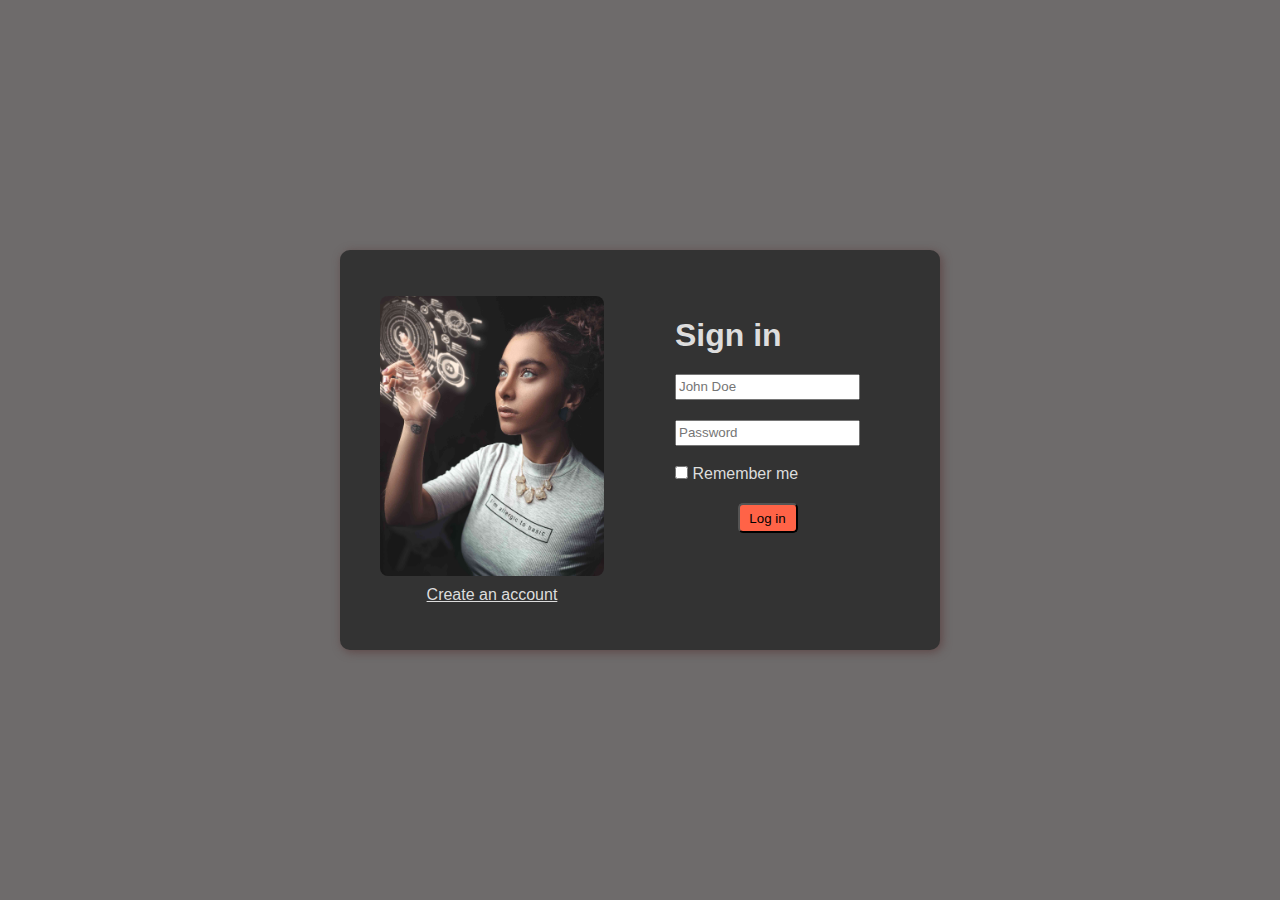
<file: index.html>
<!DOCTYPE html>

<html lang="en">
  <head>
    <meta charset="UTF-8" />
    <meta name="viewport" content="width=device-width, initial-scale=1.0" />
    <link rel="stylesheet" href="./index.css" />
    <script type="text/javascript" src="./index.js"></script>
    <title>Sign in</title>
  </head>
  <body class="flex">
    <main class="container flex">
      <section class="left flex column">
        <img src="./imgs/sign-in.jpg" alt="" height="280" />
        <a href="./sign-up.html">Create an account</a>
      </section>
      <section class="right flex column">
        <h1>Sign in</h1>
        <input
          id="user-name"
          class="is-empty"
          type="text"
          placeholder="John Doe"
        />
        <input
          id="user-password"
          class="is-empty"
          type="password"
          placeholder="Password"
        />
        <div>
          <input type="checkbox" id="remember-me" />
          <label for="remember-me">Remember me</label>
        </div>
        <button id="login-btn" onclick="signIn()">Log in</button>
      </section>
    </main>
  </body>
</html>
</file>
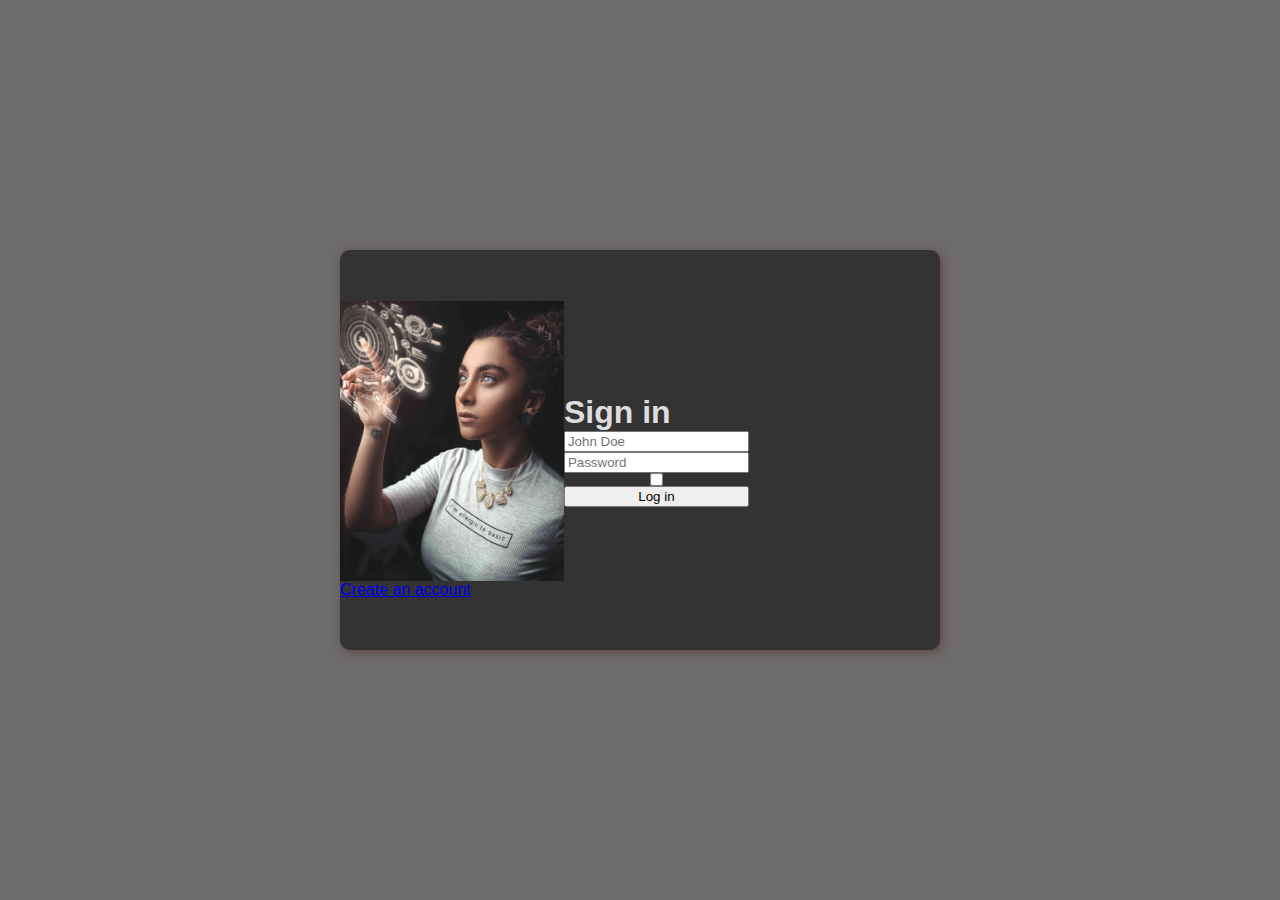
<file: sign-in.html>
<!DOCTYPE html>

<html lang="en">
<head>
  <meta charset="UTF-8">
  <meta name="viewport" content="width=device-width, initial-scale=1.0">
  <link rel="stylesheet" href="./index.css">
  <title>Sign in</title>
</head>
<body class="flex">
  <main class="container flex">
    <section class="create-account-container flex column">
      <img src="./imgs/sign-in.jpg" alt="" height=280>
      <a href="./sign-up.html">Create an account</a>
    </section>
    <section class="sign-in-container flex column">
      <h1>Sign in</h1>
      <input type="text" placeholder="John Doe">
      <input type="password" placeholder="Password">
      <input type="checkbox">
      <button>Log in</button>
    </section>
  </main>
</body>
</html>
</file>
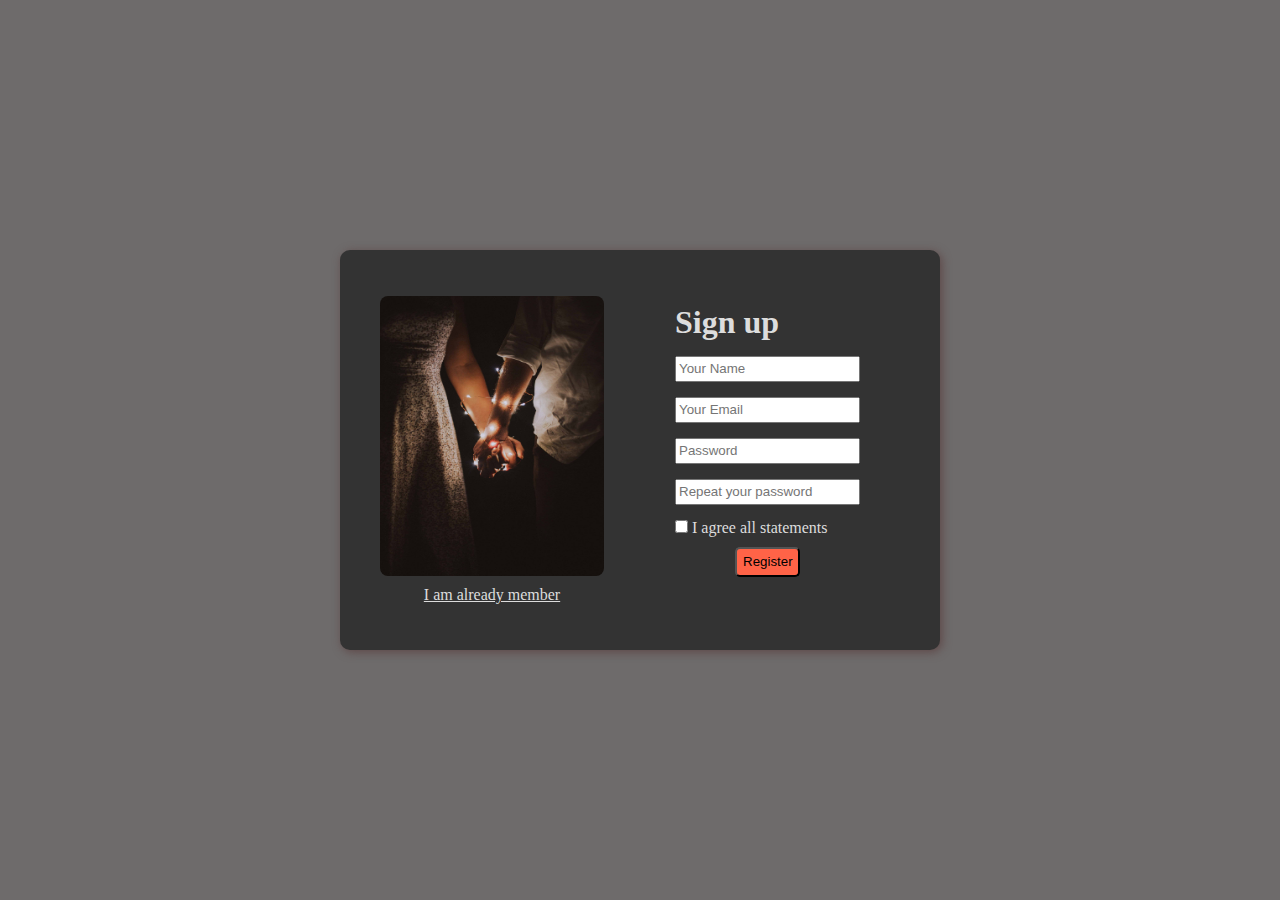
<file: sign-up.html>
<!DOCTYPE html>

<html lang="en">
  <head>
    <meta charset="UTF-8" />
    <meta name="viewport" content="width=device-width, initial-scale=1.0" />
    <link rel="stylesheet" href="./sign-up.css" />
    <script src="./index.js" type="text/javascript"></script>
    <title>Sign in</title>
  </head>

  <body class="flex">
    <main class="container flex">
      <section class="left flex column">
        <img src="./imgs/sign-up.jpg" alt="" height="280" width="224" />
        <a href="./index.html">I am already member</a>
      </section>
      <section class="right flex column">
        <h1>Sign up</h1>
        <input
          type="text"
          class="is-empty"
          id="user-name"
          placeholder="Your Name"
        />
        <input
          type="email"
          name="email"
          class="is-empty"
          id="user-email"
          placeholder="Your Email"
        />
        <input
          type="password"
          class="is-empty"
          id="user-password"
          placeholder="Password"
        />
        <input
          type="password"
          class="is-empty"
          id="repeat-password"
          placeholder="Repeat your password"
        />
        <div>
          <input type="checkbox" id="check-box" />
          <label for="check-box">I agree all statements</label>
        </div>
        <button onclick="signUp()">Register</button>
      </section>
    </main>
  </body>
</html>
</file>
<file: index.css>
html,
body {
  width: 100%;
  height: 100%;
  font-family: "PingFang SC", "Microsoft Yahei", sans-serif;
}

* {
  margin: 0;
}

body {
  background-color: rgb(110, 107, 107);
  justify-content: center;
  align-items: center;
  color: #ddd;
}

.flex {
  display: flex;
}

.column {
  flex-direction: column;
}

.container {
  width: 600px;
  height: 400px;
  align-items: center;
  background-color: #333;
  box-shadow: 2px 2px 10px rgb(94, 71, 71);
  border-radius: 10px;
}

.left {
  padding-left: 40px;
  margin-right: auto;
  align-items: center;
}

.left img {
  border-radius: 8px;
}
.left a {
  padding-top: 10px;
  color: #ddd;
}

.right {
  margin-top: -50px;
  padding-right: 80px;
}

.right input {
  margin-top: 20px;
  line-height: 1.25rem;
}

.right label {
  display: inline;
}
.right button {
  align-self: center;
  margin-top: 20px;
  width: 60px;
  height: 30px;
  border-radius: 5px;
  outline: none;
  background-color: tomato;
}

.red-border {
  border: 1px solid red;
}
</file>
<file: sign-up.css>
html,
body {
  width: 100%;
  height: 100%;
}

* {
  margin: 0;
}

body {
  background-color: rgb(110, 107, 107);
  justify-content: center;
  align-items: center;
  color: #ddd;
}

.flex {
  display: flex;
}

.column {
  flex-direction: column;
}

.container {
  width: 600px;
  height: 400px;
  align-items: center;
  background-color: #333;
  box-shadow: 2px 2px 10px rgb(94, 71, 71);
  border-radius: 10px;
}

.left {
  padding-left: 40px;
  margin-right: auto;
  align-items: center;
}

.left img {
  border-radius: 8px;
}
.left a {
  padding-top: 10px;
  color: #ddd;
}

.right {
  margin-top: -20px;
  padding-right: 80px;
}

.right input {
  margin-top: 15px;
  line-height: 1.25rem;
}

.right button {
  align-self: center;
  margin-top: 10px;
  width: 65px;
  height: 30px;
  border-radius: 5px;
  outline: none;
  background-color: tomato;
}

.red-border {
  border: 1px solid red;
}
</file>
